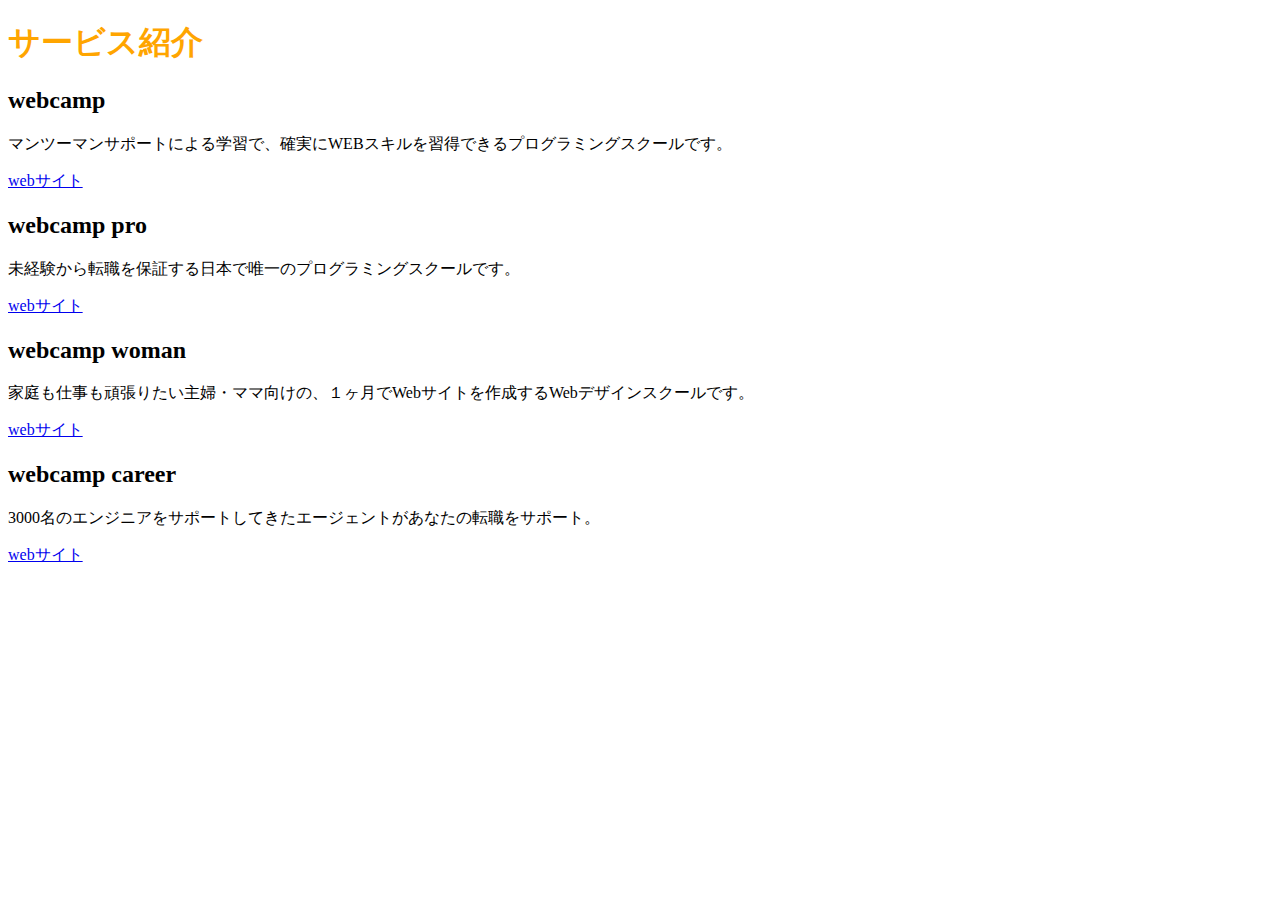
<file: chapter2/index.html>
<!DOCTYPE HTML>
<html>
<head>
    <meta charset="UTF-8">
    <title>サービス紹介</title>
    <link rel="stylesheet" href="style.css">
</head>
<body>
    <h1 class="title">サービス紹介</h1>
    <div>
    	<h2>webcamp</h2>
    	<p>マンツーマンサポートによる学習で、確実にWEBスキルを習得できるプログラミングスクールです。</p>
    	<a href="https://web-camp.io/">webサイト</a>
    </div>
    <div>
    	<h2>webcamp pro</h2>
    	<p>未経験から転職を保証する日本で唯一のプログラミングスクールです。</p>
    	<a href="https://web-camp.io/">webサイト</a>
    </div>
    <div>
    	<h2>webcamp woman</h2>
    	<p>家庭も仕事も頑張りたい主婦・ママ向けの、１ヶ月でWebサイトを作成するWebデザインスクールです。</p>
    	<a href="https://web-camp.io/">webサイト</a>
    </div>
    <div>
    	<h2>webcamp career</h2>
    	<p>3000名のエンジニアをサポートしてきたエージェントがあなたの転職をサポート。</p>
    	<a href="https://web-camp.io/">webサイト</a>
    </div>

</body>
</html>
</file>
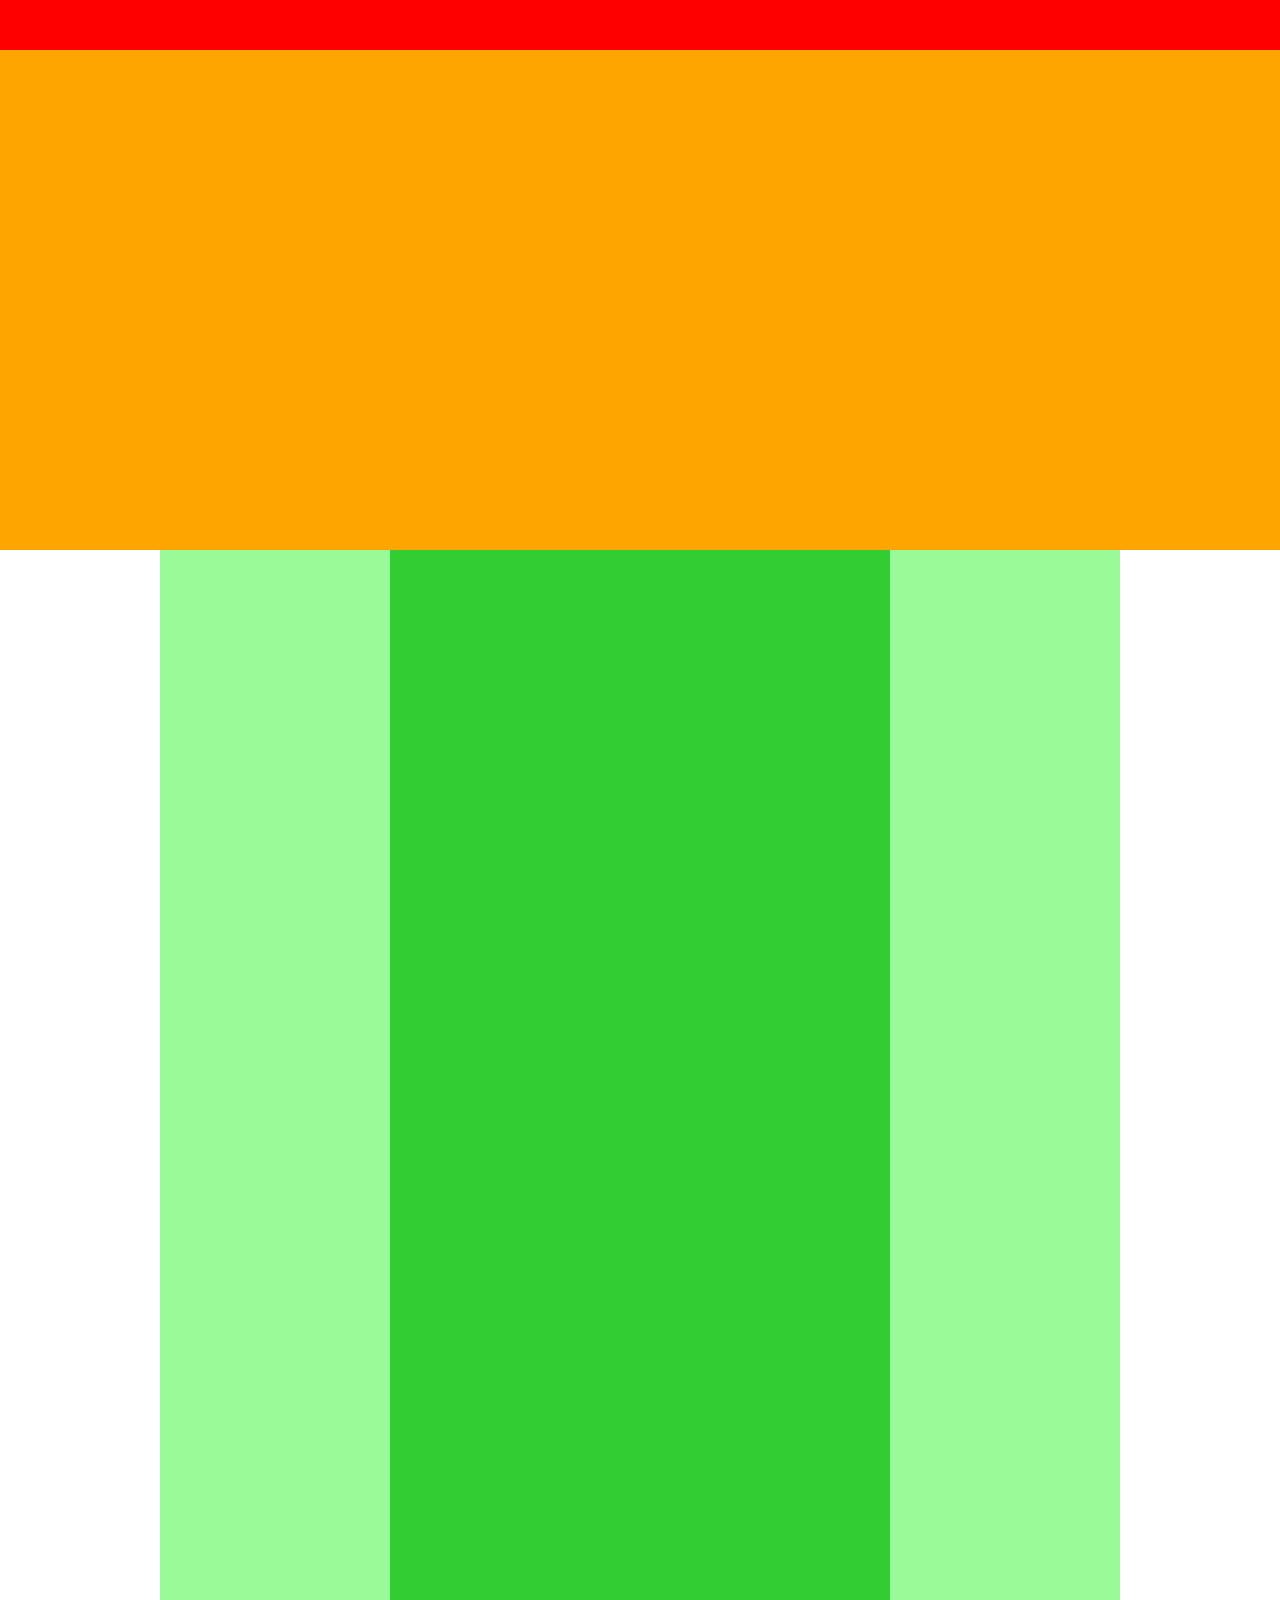
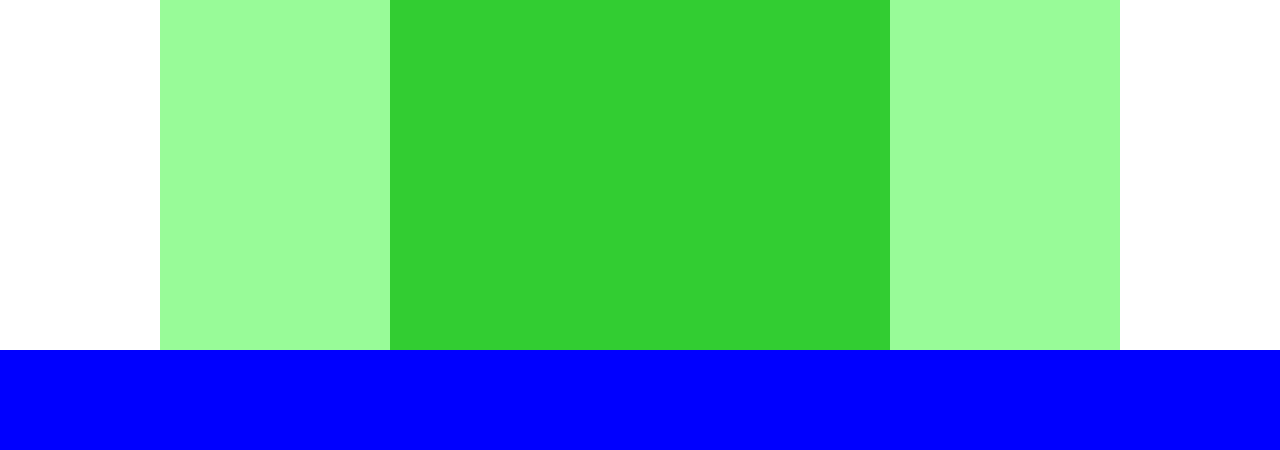
<file: chapter4/index.html>
<!DOCTYPE html>
<!-- <html lang="ja"> -->
<head>
	<meta charset="UTF-8">
    <link rel="stylesheet" href="style.css">
	<title>chapter4</title>
</head>
<body>
	<div class="header"></div>
	<div class="main-visual"></div>
	<div class="main clearfix">
		<div class="sidebar-left"></div>
		<div class="blog"></div>
		<div class="sidebar-right"></div>
	</div>
	<div class="footer"></div>
</body>
</html>
</file>
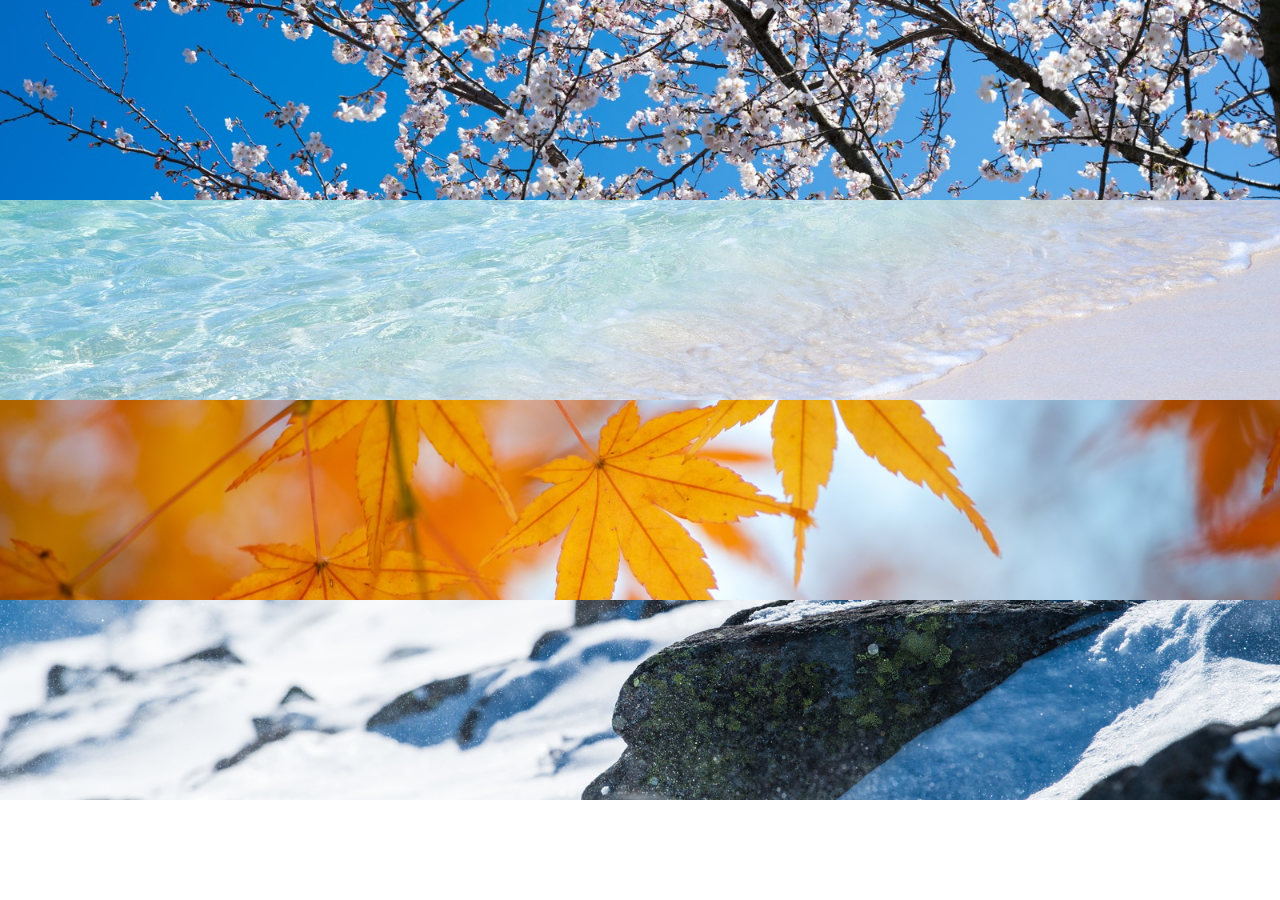
<file: chapter6/index.html>
<!DOCTYPE html>
<html lang="ja">
<head>
  <meta charset="utf-8">
  <title>6章演習</title>
  <link rel="stylesheet" href="style.css" >
</head>
<body>
  <div class="box1"></div>
  <div class="box2"></div>
  <div class="box3"></div>
  <div class="box4"></div>
</body>
</html>
</file>
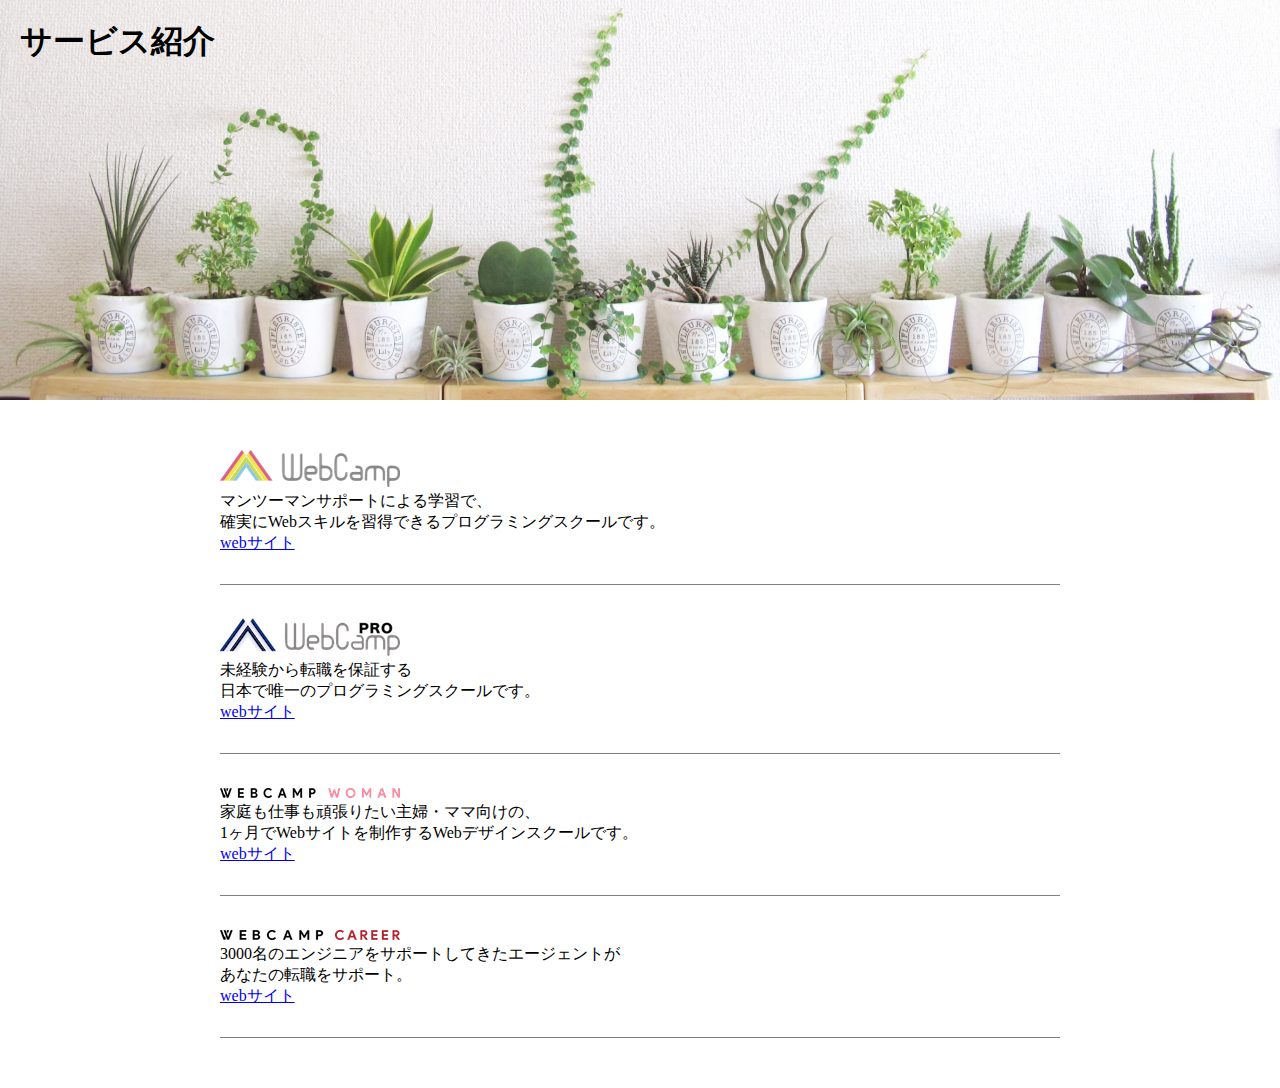
<file: chapter7/index.html>
<!DOCTYPE html>
<html lang="ja">
<head>
	<meta charset="utf-8">
	<title>7章演習</title>
	<link rel="stylesheet" href="style.css">
</head>
<body>
	<section class="main-visual">
    	<h1 class="headline">サービス紹介</h1>
  	</section>

  	<main>
  		<section class="box1">
  			<img class="logo" src="img/wc-logo.png">
  			<p>マンツーマンサポートによる学習で、<br>確実にWebスキルを習得できるプログラミングスクールです。</p>
  			<a href="https://web-camp.io">webサイト</a>
  		</section>

  		<section class="box2">
  			<img class="logo" src="img/wcp-logo.png">
  			<p>未経験から転職を保証する<br>
  			日本で唯一のプログラミングスクールです。</p>
  			<a href="https://web-camp.io">webサイト</a>
  		</section>
  		
  		<section class="box3">
  			<img class="logo" src="img/wcw-logo.png">
  			<p>家庭も仕事も頑張りたい主婦・ママ向けの、<br>1ヶ月でWebサイトを制作するWebデザインスクールです。</p>
  			<a href="https://web-camp.io">webサイト</a>
  		</section>
  		
  		<section class="box4">
  			<img class="logo" src="img/wcc-logo.png">
  			<p>3000名のエンジニアをサポートしてきたエージェントが<br>あなたの転職をサポート。</p>
  			<a href="https://web-camp.io">webサイト</a>
  		</section>
  	</main>
</body>
</html>
</file>
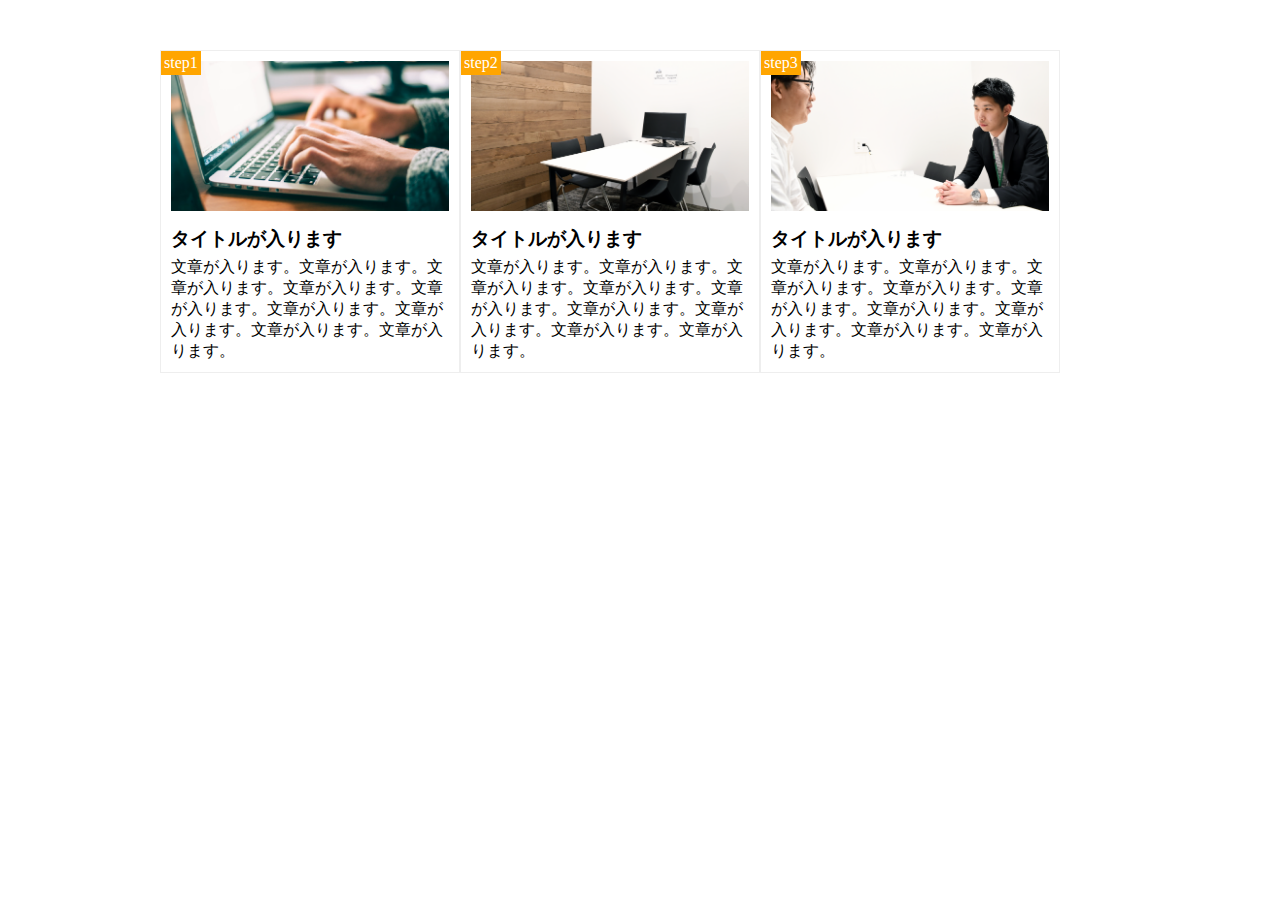
<file: chapter9/index.html>
<!DOCTYPE html>
<html lang="ja">
<head>
	<meta charset="utf-8">
	<title>9章演習</title>
	<link rel="stylesheet" href="style.css">
</head>
<body>
	<main class="clearfix">
		<div class="box">
			<div class="img1"></div>
			<span>step1</span>
			<h3 class="title">タイトルが入ります</h3>
			<p class="text">文章が入ります。文章が入ります。文章が入ります。文章が入ります。文章が入ります。文章が入ります。文章が入ります。文章が入ります。文章が入ります。</p>
		</div>
		<div class="box">
			<div class="img2"></div>
			<span>step2</span>
			<h3 class="title">タイトルが入ります</h3>
			<p class="text">文章が入ります。文章が入ります。文章が入ります。文章が入ります。文章が入ります。文章が入ります。文章が入ります。文章が入ります。文章が入ります。</p>
		</div>
		<div class="box">
			<div class="img3"></div>
			<span>step3</span>
			<h3 class="title">タイトルが入ります</h3>
			<p class="text">文章が入ります。文章が入ります。文章が入ります。文章が入ります。文章が入ります。文章が入ります。文章が入ります。文章が入ります。文章が入ります。</p>
		</div>
	</main>
</body>
</html>
</file>
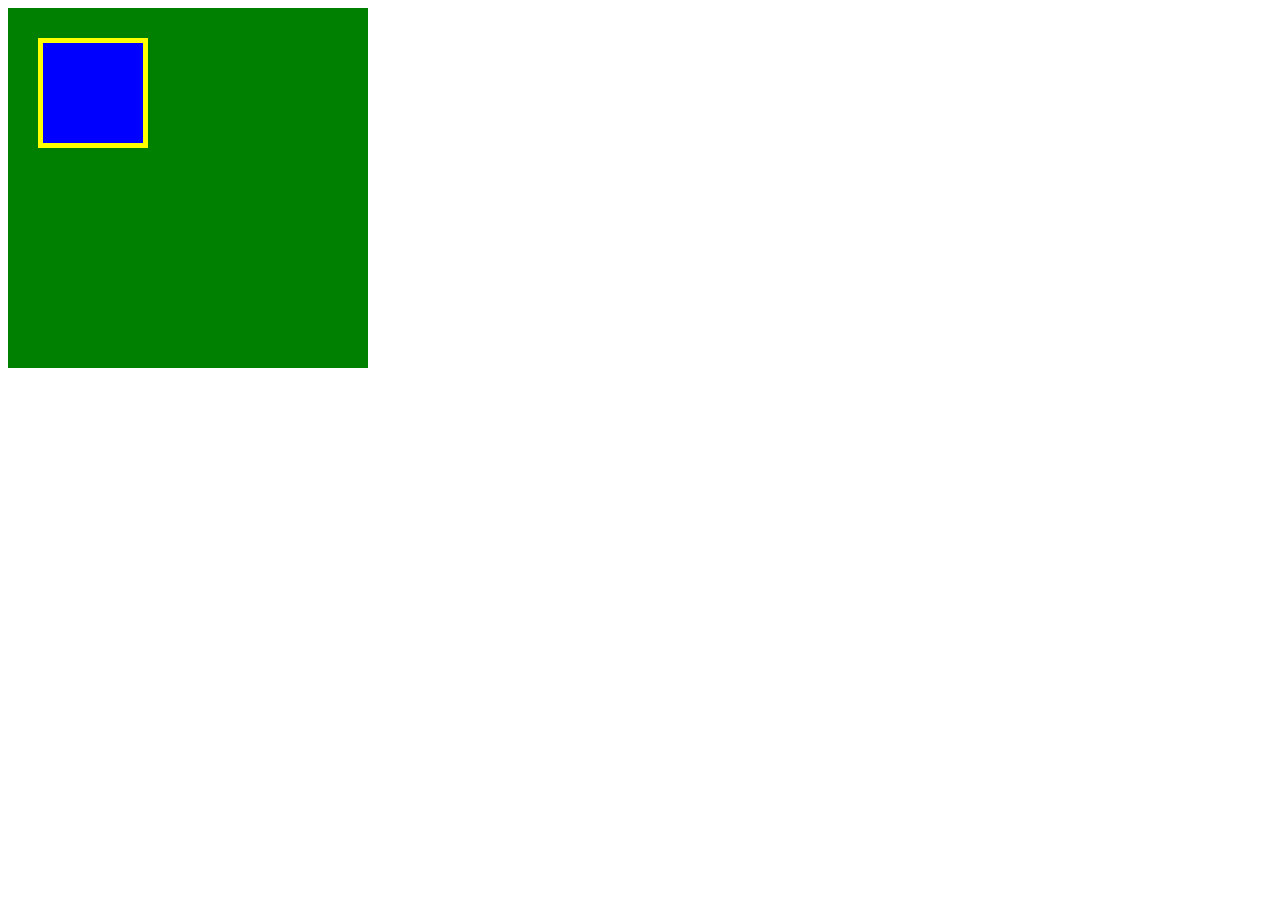
<file: chapter3/box.html>
<!DOCTYPE html>
<html>
<head>
    <meta charset="UTF-8">
    <link rel="stylesheet" href="box.css">
    <title>BOX</title>
</head>
<body>
    <div class="box1">
    	<div class="box2"></div>
    </div>
</body>
</html>
</file>
<file: chapter2/style.css>
.title {
	color:orange;
}
</file>
<file: chapter4/style.css>
* {
	margin: 0;
	padding: 0;
	box-sizing: border-box;
}

.clearfix::after {
	content: "";
	display: block;
	clear: both;
}

.header {
	width: 100%;
	height: 50px;
	background-color: red;
}

.main-visual {
	width: 100%;
	height: 500px;
	background-color: orange;
}

.main {
	width: 960px;
	margin: 0 auto;
}

.sidebar-left {
	width: 230px;
	height: 1400px;
	background-color: palegreen;
	float: left;
}

.blog {
	width: 500px;
	height: 1400px;
	background-color: limegreen;
	float: left;
}

.sidebar-right {
	width: 230px;
	height: 1400px;
	background-color: palegreen;
	float: left;
}

.footer {
	width: 100%;
	height: 100px;
	background-color: blue;
}
</file>
<file: chapter6/style.css>
* {
  margin: 0;
  padding: 0;
  box-sizing: border-box;
}

.box1{
  height: 200px;
  background-image: url(img/box1.jpg);
  background-size: cover;
  background-position: center;
}

.box2{
  height: 200px;
  background-image: url(img/box2.jpg);
  background-size: cover;
  background-position: center;
}

.box3{
  height: 200px;
  background-image: url(img/box3.jpg);
  background-size: cover;
  background-position: center;
}

.box4{
  height: 200px;
  background-image: url(img/box4.jpg);
  background-size: cover;
  background-position: center;
}
</file>
<file: chapter7/style.css>
* {
    margin: 0;
    padding: 0;
    box-sizing: border-box;
}

.main-visual{
  height: 400px;
  width: 100%;
  background-image: url(img/mv.jpg);
  background-size: cover;
  background-position: bottom;
}

.headline{
  padding: 20px;
}

main {
	margin: 50px auto;
	width: 840px;
}

.box1 {
	border-bottom: 1px solid gray;
	margin-bottom: 30px;
	padding-bottom: 30px;
}

.box2 {
	border-bottom: 1px solid gray;
	margin-bottom: 30px;
	padding-bottom: 30px;
}

.box3 {
	border-bottom: 1px solid gray;
	margin-bottom: 30px;
	padding-bottom: 30px;
}

.box4 {
	border-bottom: 1px solid gray;
	margin-bottom: 30px;
	padding-bottom: 30px;
}
</file>
<file: chapter9/style.css>
* {
	margin: 0;
	padding: 0;
	box-sizing: border-box;
}

.clearfix::after {
  content: "";
  display: block;
  clear: both;
}


main {
	width: 960px;
	margin: 50px auto;
}

.box {
	position: relative;
	margin-right: 30;
	border: 1px solid #eee;
	padding: 10px;
	float: left;
	width: 300px
}

/*.box:last-child{
  margin-right: 0;
}
*/

.img1 {
	height: 150px;
  	background-image: url(img/flow01.png);
  	background-size: cover;
  	background-position: bottom;
}

.img2{
  	height: 150px;
 	background-image: url(img/flow02.png);
  	background-size: cover;
  	background-position: bottom;
}

.img3{
  	height: 150px;
  	background-image: url(img/flow03.png);
  	background-size: cover;
  	background-position: bottom;
}

.title {
	margin:15px 0 5px;
}

span {
	position: absolute;
	top: 0;
	left: 0;
	background-color: orange;
	color: #fff;
	padding: 3px;
}
</file>
<file: chapter3/box.css>
.box1 {
	width: 300px;
	height: 300px;
	background-color: #008000;
	padding: 30px;
}

.box2 {
	width: 100px;
	height: 100px;
	background-color: blue;
	border: 5px solid yellow;
}
</file>
